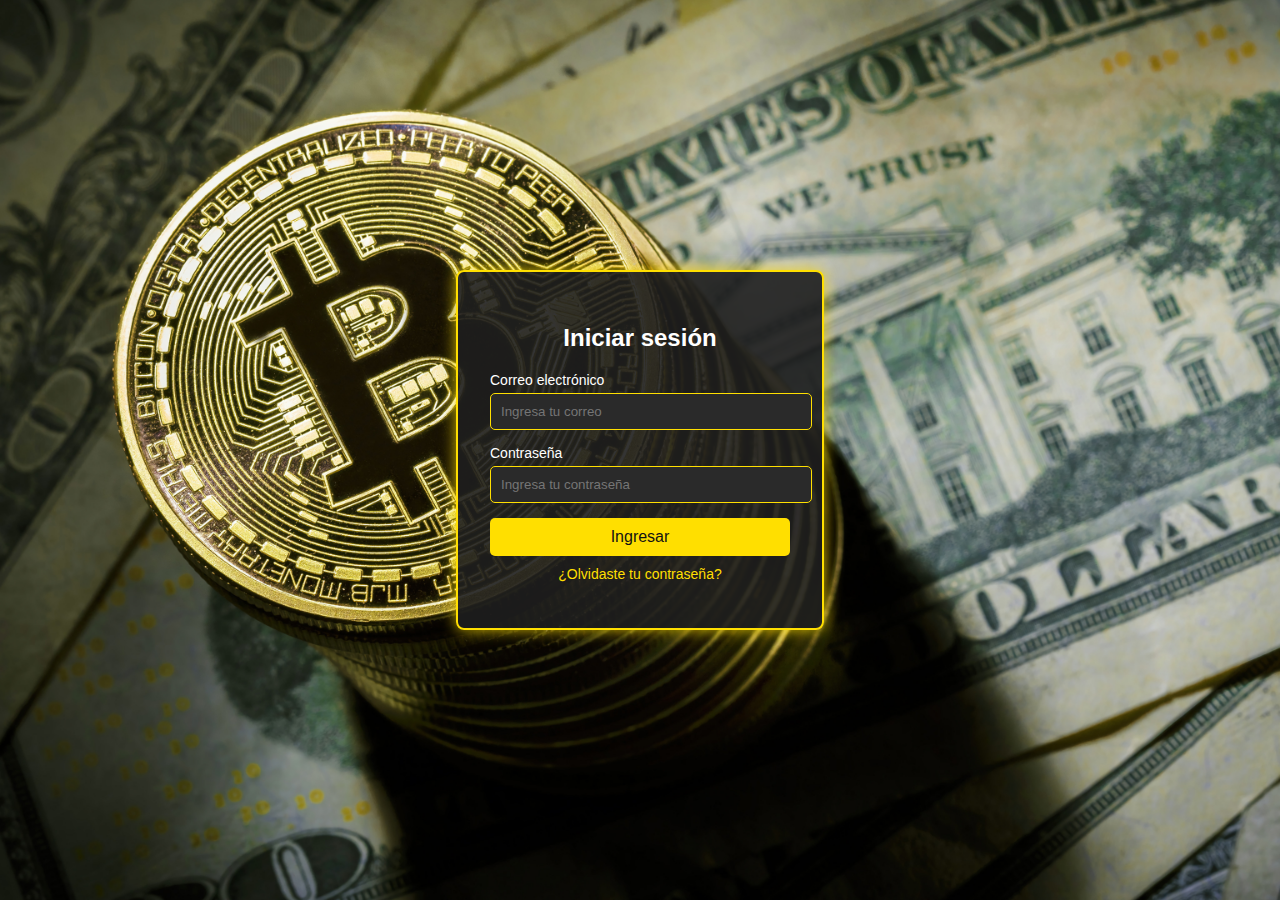
<file: login.html>
<!DOCTYPE html>
<html lang="es">
  <head>
    <meta charset="UTF-8" />
    <meta name="viewport" content="width=device-width, initial-scale=1.0" />
    <title>Login - Crypto Trading</title>
    <link rel="stylesheet" href="logincss.css" />
    <link rel="icon" type="image/png" href="img/icon.png">
  </head>
  <body>
    <div class="login-container">
      <h2>Iniciar sesión</h2>
      <form>
        <div class="input-group">
          <label for="email">Correo electrónico</label>
          <input
            type="email"
            id="email"
            placeholder="Ingresa tu correo"
            required
          />
        </div>
        <div class="input-group">
          <label for="password">Contraseña</label>
          <input
            type="password"
            id="password"
            placeholder="Ingresa tu contraseña"
            required
          />
        </div>
        <button type="submit" class="btn-login">Ingresar</button>
        <p class="forgot-password"><a href="#">¿Olvidaste tu contraseña?</a></p>
      </form>
    </div>
  </body>
</html>
</file>
<file: logincss.css>
body {
  background: url("img/cripto.jpg") no-repeat center center/cover;
  color: #fff;
  font-family: Arial, sans-serif;
  display: flex;
  justify-content: center;
  align-items: center;
  height: 100vh;
  margin: 0;
}

.login-container {
  background: rgba(30, 30, 30, 0.9);
  padding: 2rem;
  border-radius: 8px;
  box-shadow: 0 0 15px rgba(255, 223, 0, 0.8);
  text-align: center;
  width: 300px;
  border: 2px solid #ffdf00;
}

h2 {
  margin-bottom: 20px;
}

.input-group {
  margin-bottom: 15px;
  text-align: left;
}

.input-group label {
  display: block;
  font-size: 14px;
  margin-bottom: 5px;
}

.input-group input {
  width: 100%;
  padding: 10px;
  border: 1px solid #ffdf00;
  border-radius: 5px;
  background: #2a2a2a;
  color: white;
  outline: none;
}

.btn-login {
  width: 100%;
  padding: 10px;
  border: none;
  border-radius: 5px;
  background: #ffdf00;
  color: #121212;
  font-size: 16px;
  cursor: pointer;
  transition: 0.3s;
}

.btn-login:hover {
  background: #e6c800;
}

.forgot-password {
  margin-top: 10px;
  font-size: 14px;
}

.forgot-password a {
  color: #ffdf00;
  text-decoration: none;
}

.forgot-password a:hover {
  text-decoration: underline;
}
</file>
